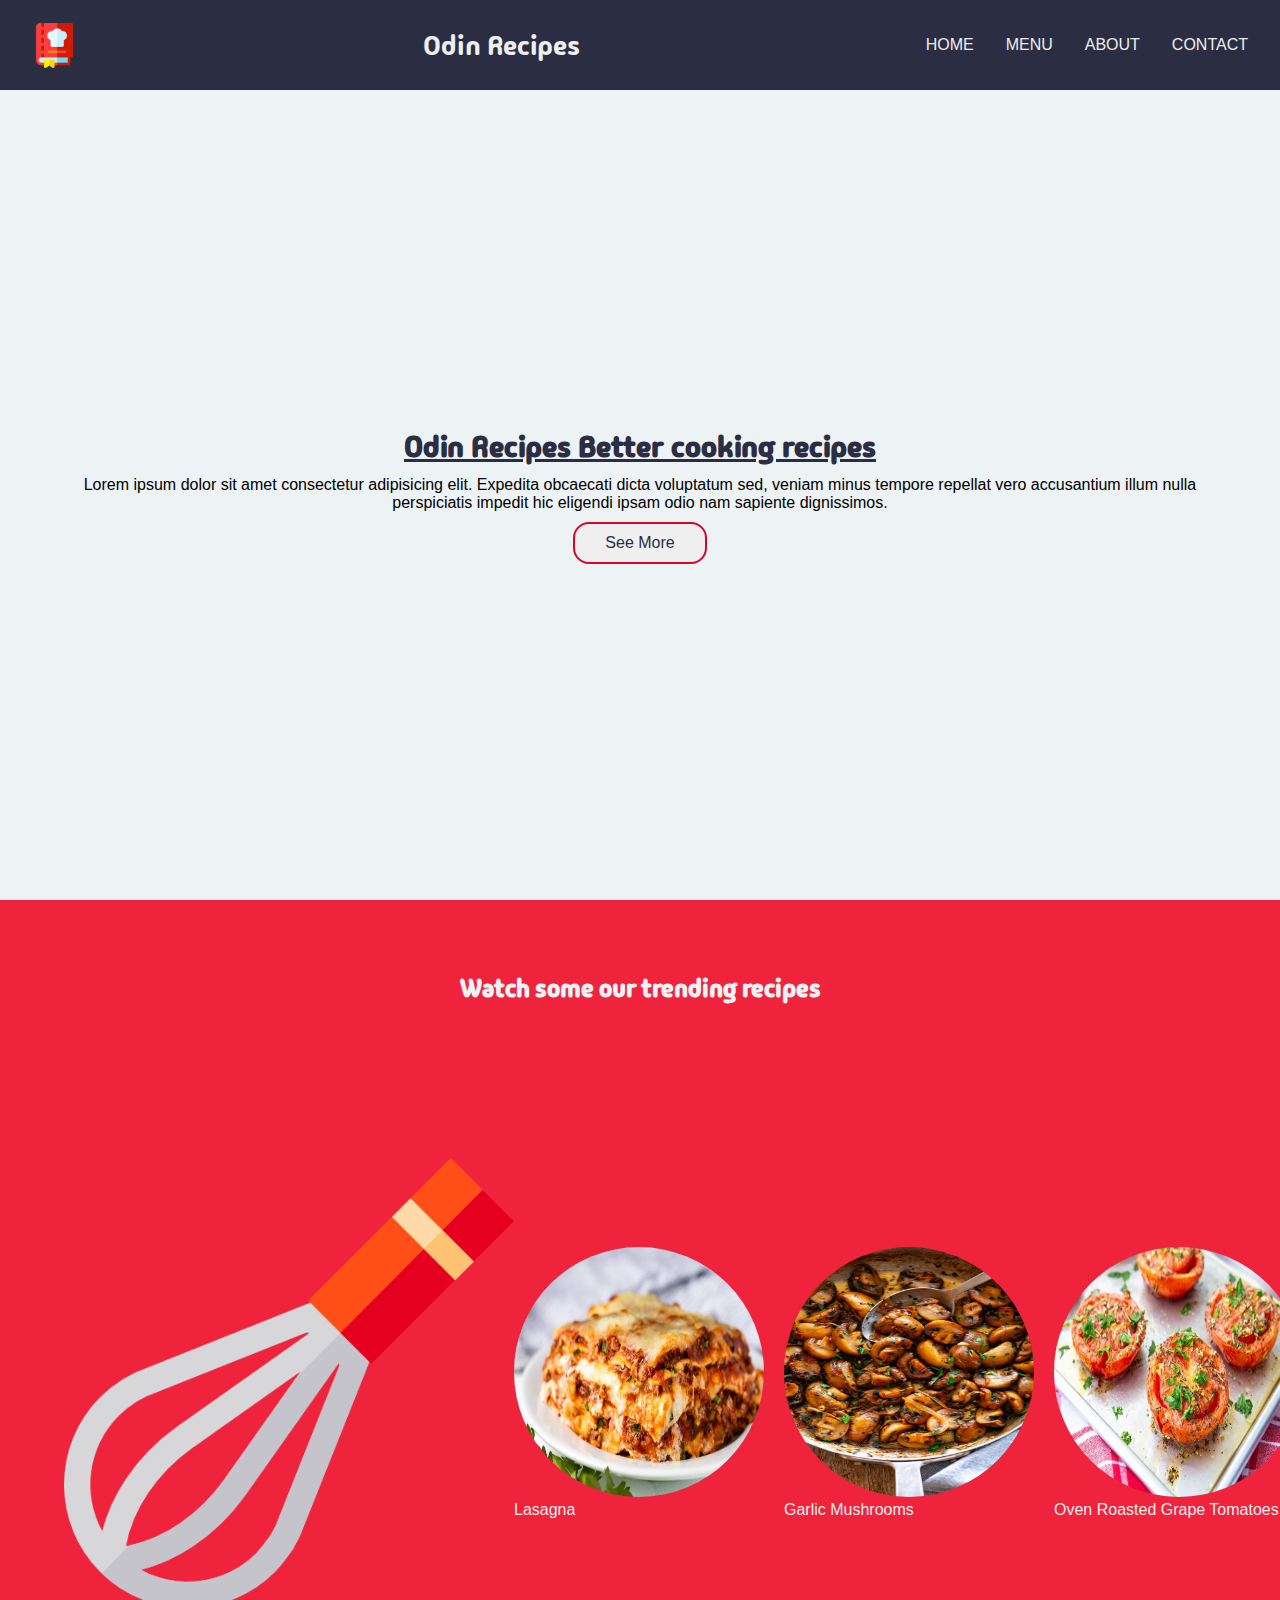
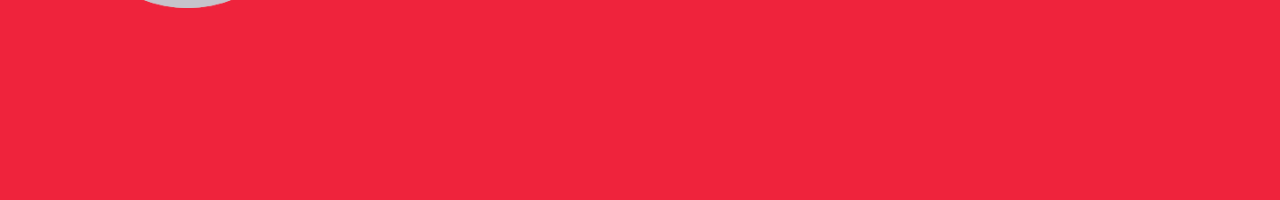
<file: index.html>
<!DOCTYPE html>
<html lang="en">
   <head>
      <meta charset="UTF-8">
      <meta name="viewport" content="width=device-width, initial-scale=1.0">
      <title>odin recipes</title>
      <link rel="preconnect" href="https://fonts.googleapis.com">
      <link rel="preconnect" href="https://fonts.gstatic.com" crossorigin>
      <link href="https://fonts.googleapis.com/css2?family=Madimi+One&display=swap" rel="stylesheet">
      <link rel="icon" type="image/png" href="icons/whisk.png"/>
      <link rel="stylesheet" href="css/styles.css">
   </head>
   <body>
      <div id="header">
         <img id="logo" src="icons/recipe.png" alt="odin-recipe-logo">
         <span class="title">Odin Recipes</span>

         <ul id="navbar">
            <li><a href="#">HOME</a></li>
            <li><a href="#">MENU</a></li>
            <li><a href="#">ABOUT</a></li>
            <li><a href="#">CONTACT</a></li>
         </ul>

      </div>

      <div id="main-section">
         <h1>Odin Recipes Better cooking recipes</h1>
         <p>Lorem ipsum dolor sit amet consectetur 
            adipisicing elit. Expedita obcaecati dicta 
            voluptatum sed, veniam minus tempore 
            repellat vero accusantium illum nulla 
            perspiciatis impedit hic eligendi ipsam 
            odio nam sapiente dignissimos.
         </p>
         <a href="#recipe-section">
            <button class="anchor-btn">See More</button>
         </a>
      </div>

      <!--recipes section-->
      <div id="recipe-section">
         <h3 class="recipe-title">Watch some our trending recipes</h3>
         <div id="recipes-container">
            <div id="recipes-contents">
               <div class="content">
                  <a href="./recipes/lasagna.html">
                     <img src="images/lasagna.jpg" alt="lasagna image">
                  </a>
                  <p class="description-name">Lasagna</p>
                  
               </div>
   
               <div class="content">
                  <a href="./recipes/garlic-mushroom.html">
                     <img src="images/garlic-mushrooms.jpg" alt="garlic-mushroom">
                  </a>
                  <p class="description-name">Garlic Mushrooms</p>
   
               </div>
   
               <div class="content">
                  <a href="./recipes/oven-roasted-grape-tomatoes.html">
                     <img src="./images/oven.jpg" alt="oven-roasted-grape-tomatoes">
                  </a>
                  <p class="description-name">Oven Roasted Grape Tomatoes</p>
                  
               </div>

            </div>
            <!--cover picture-->
            <img id="whisk-icon" src="icons/whisk.png" alt="whisk.picture">
            
         </div>

         
      </div>


      
   
   </body>
</html>
</file>
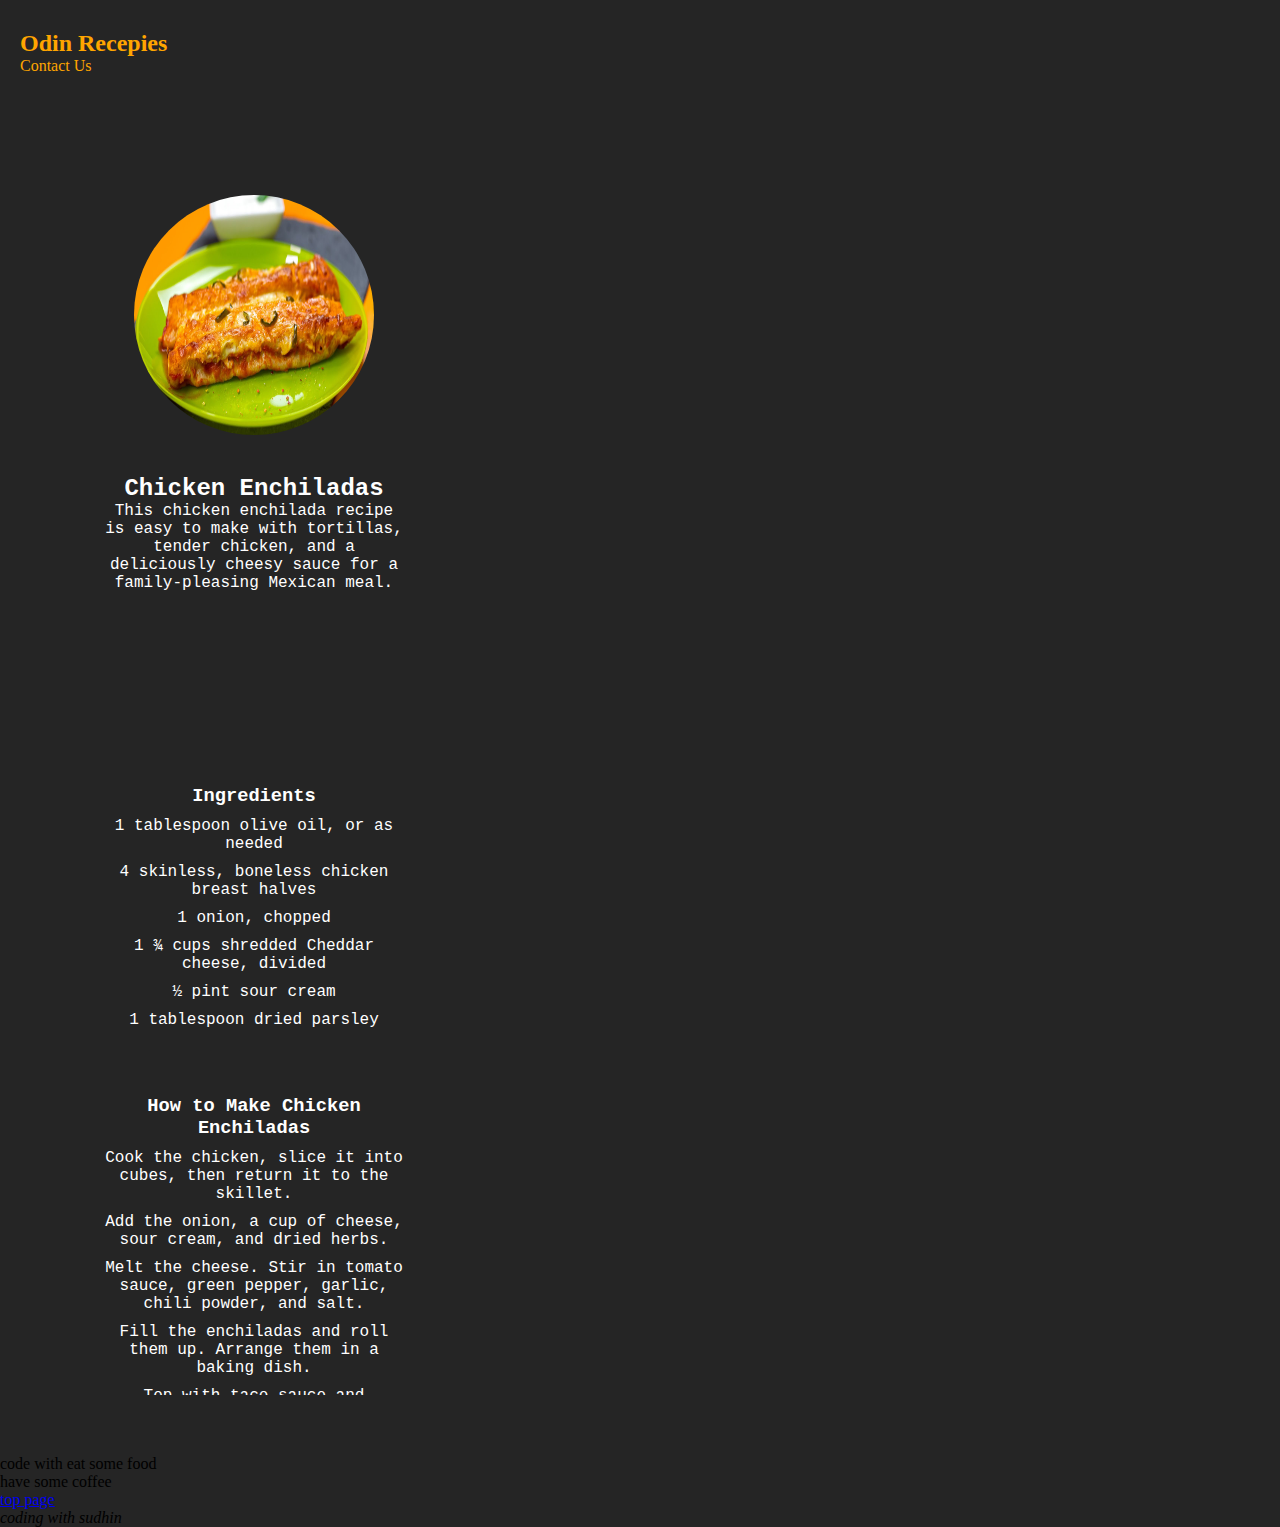
<file: recipes/enchiladas.html>
<!DOCTYPE html>
<html lang="en">
    <head>
        <meta charset="UTF-8">
        <meta name="viewport" content="width=device-width, initial-scale=1.0">
        <title>Chicken Enchiladas</title>
        <link rel="stylesheet" href="../css/style1.css">
    </head>

    <body>
        <header>
            <div class="header-sec">
                <a href="../index.html">
                    <h2 id="logo">Odin Recepies</h2>
                </a>
                <a href="#end">
                    Contact Us
                </a>
            </div>
            
        </header>
        <main>
            
            <div class="main-section">

                <section id="dp-logo">
                    <img src="../images/enchi.jpg" alt="chicken Enchiladas">
                </section>
    
                <section>
                    <h2><span>Chicken Enchiladas</span></h2>
                    <p>This chicken enchilada recipe is 
                    easy to make with tortillas, tender chicken, and a 
                    deliciously cheesy sauce for a family-pleasing Mexican 
                    meal.</p>
                </section>
                <section>
                    <h3>Ingredients</h3>
                    <ul>
                        <li>1 tablespoon olive oil, or as needed
                        </li>
                        <li>4 skinless, boneless chicken breast halves
                        </li>
                        <li>1 onion, chopped
                        </li>
                        <li>1 ¾ cups shredded Cheddar cheese, divided
                        </li>
                        <li>½ pint sour cream
                        </li>
                        <li>1 tablespoon dried parsley
                        </li>
                    </ul>
                </section>
    
                <section>
                    <h3>How to Make Chicken Enchiladas</h3>
                    <ol>
                        <li>Cook the chicken, slice it into 
                            cubes, then return it to the 
                            skillet. 
                        </li>
                        <li>
                            Add the onion, a cup of cheese, sour cream, 
                            and dried herbs. 
                        </li>
                        <li>
                            Melt the cheese. Stir in tomato sauce, 
                            green pepper, 
                            garlic, chili powder, and salt.
                        </li>
                        <li>
                            Fill the enchiladas and roll 
                            them up. Arrange them in a baking 
                            dish. 
                        </li>
                        <li>
                            Top with taco sauce and remaining cheese. 
                            Bake until the cheese is melted.
                        </li>
                    </ol>
                </section>
            </div>
            

        </main>  
        <footer>
            <p>code with eat some food</p>
            <p>have some coffee</p>
            <a href="#logo">top page</a>
        </footer>  
        
        <div id="end"><address>
            coding with sudhin
        </address></div>
    </body>
</html>
</file>
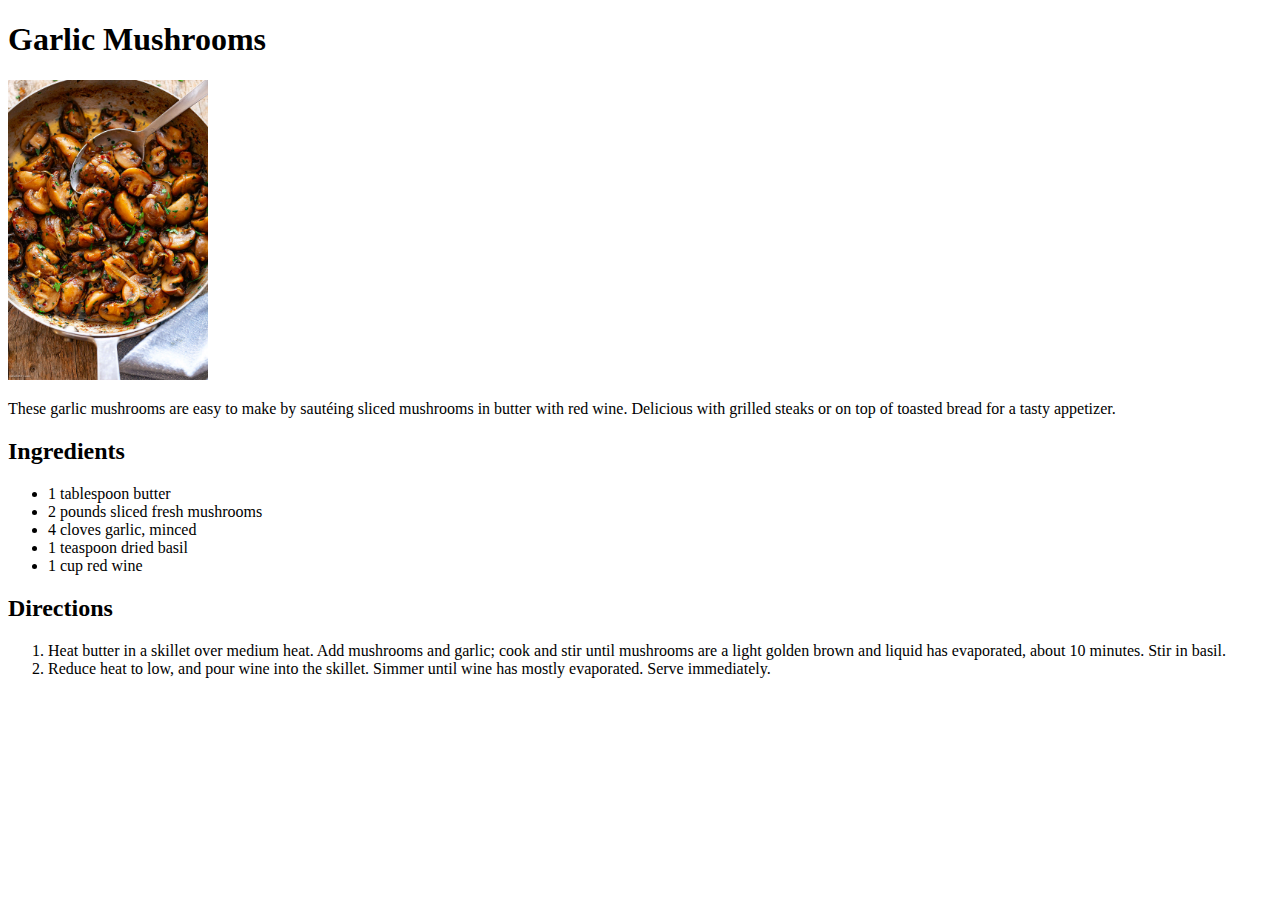
<file: recipes/garlic-mushroom.html>
<!DOCTYPE html>
<html lang="en">
   <head>
      <meta charset="UTF-8">
      <title>Garlic mushrooms</title>
   </head>
   <body>
      <h1>Garlic Mushrooms</h1>
      <img 
         src="../images/garlic-mushrooms.jpg"
         alt="garlic-mushrooms picture"
         height="300">

      <!--Description-->
      <p>
         These garlic mushrooms are easy to make by 
         sautéing sliced mushrooms in butter with red 
         wine. Delicious with grilled steaks or on 
         top of toasted bread for a tasty appetizer.
      </p>

      <!--Ingredients-->
      <h2>Ingredients</h2>
      <ul>
         <li>1 tablespoon butter</li>
         <li>2 pounds sliced fresh mushrooms</li>
         <li>4 cloves garlic, minced</li>
         <li>1 teaspoon dried basil</li>
         <li>1 cup red wine</li>
      </ul>

      <!--set up-->
      <h2>Directions</h2>
      <ol>
         <li>
            Heat butter in a skillet over medium heat. 
            Add mushrooms and garlic; cook and stir 
            until mushrooms are a light golden brown and 
            liquid has evaporated, about 10 minutes. 
            Stir in basil.
         </li>
         <li>
            Reduce heat to low, and pour wine into the skillet. 
            Simmer until wine has mostly evaporated. 
            Serve immediately.
         </li>
      </ol>

   </body>
</html>
</file>
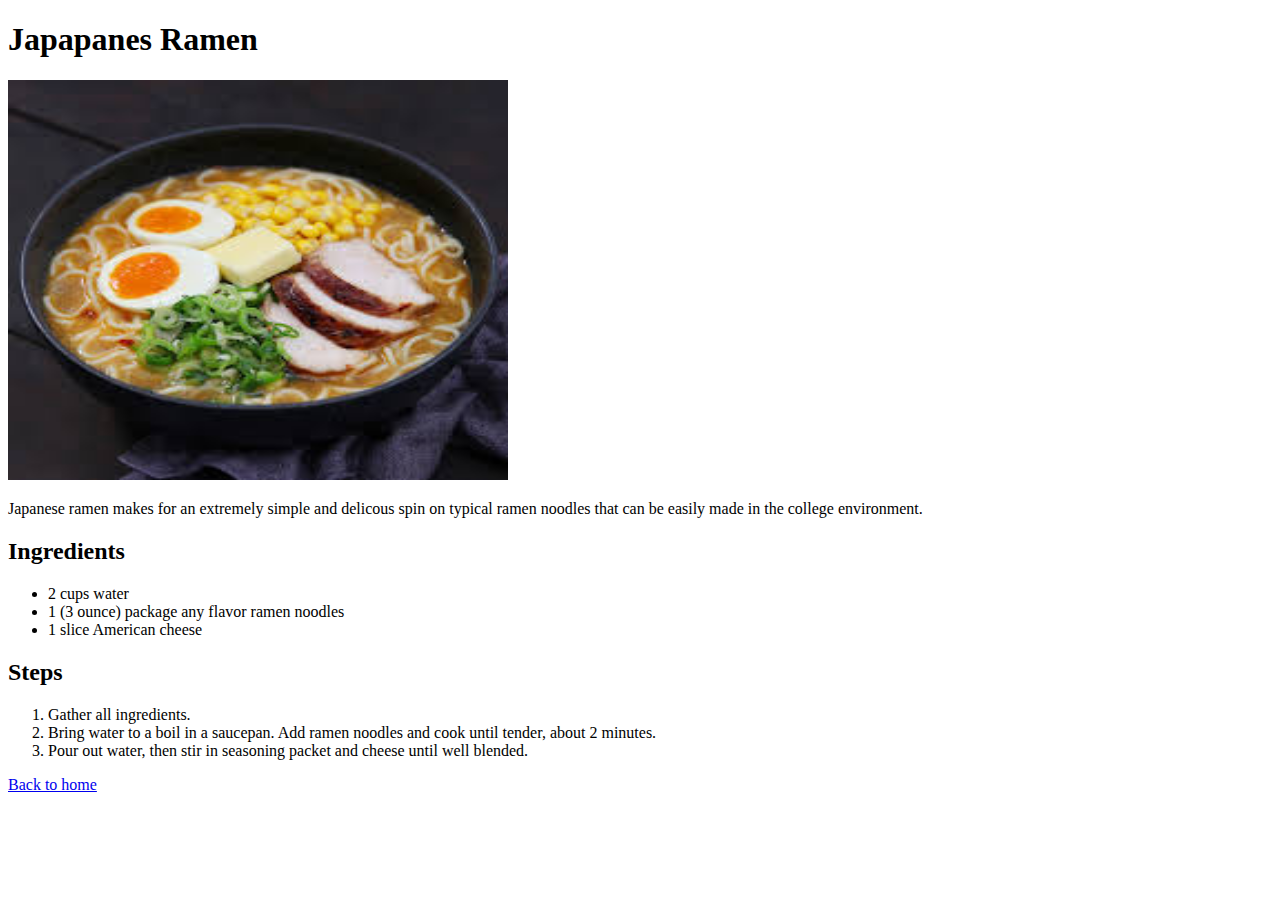
<file: recipes/japanese_ramen.html>
<!DOCTYPE html>
<html lang="en">
<head>
  <meta charset="UTF-8">
  <meta name="viewport" content="width=device-width, initial-scale=1.0">
  <title>Japanese Ramen Recipe</title>
</head>
<body>
  <h1>Japapanes Ramen</h1>

  <img 
    src="../images/japanese_ramen.jpg" 
    alt="japanese ramen picture"
    width="500"
    height="400"
  >

  <p>Japanese ramen makes for an extremely simple and delicous spin on typical ramen noodles that can be easily made in the college environment.</p>

  <h2>Ingredients</h2>
  <ul>
    <li>2 cups water</li>
    <li>1 (3 ounce) package any flavor ramen noodles</li>
    <li>1 slice American cheese</li>
  </ul>

  <h2>Steps</h2>
  <ol>
    <li>Gather all ingredients.</li>
    <li>
      Bring water to a boil in a saucepan. Add ramen noodles and cook until tender, about 2 minutes.
    </li>
    <li>
      Pour out water, then stir in seasoning packet and cheese until well blended.
    </li>
  </ol>
  <a href="../index.html">Back to home</a>
</body>
</html>
</file>
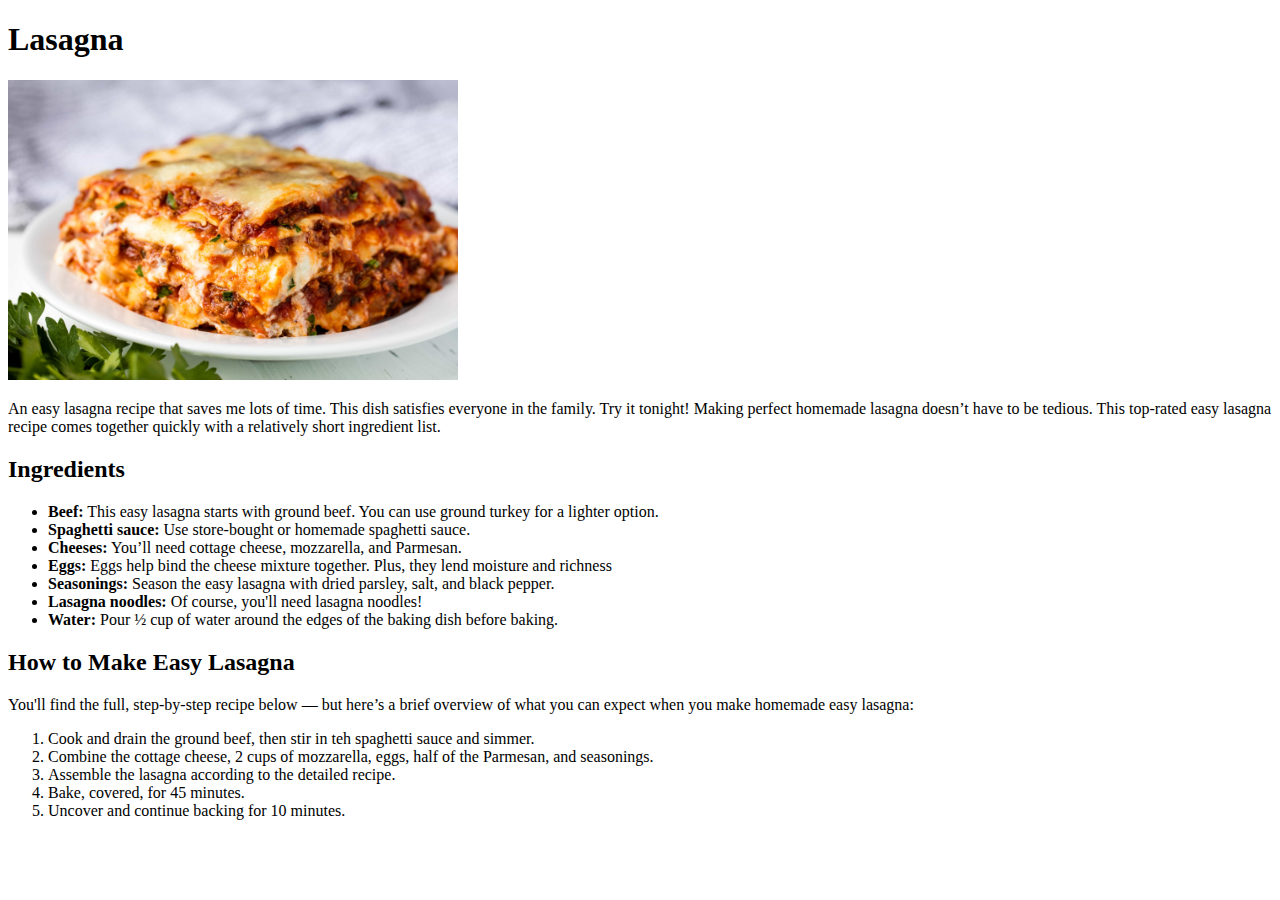
<file: recipes/lasagna.html>
<!DOCTYPE html>
<html lang="en">
   <head>
      <meta charset="UTF-8">
      <title>lasagna recipe page</title>
   </head>
   <body>
      <h1>Lasagna</h1>
      <img 
         src="../images/lasagna.jpg" 
         alt="easy-lasagna"
         height="300">

      <!--description-->
      <p>
         An easy lasagna recipe that saves 
         me lots of time. This dish satisfies 
         everyone in the family. Try it tonight!
         Making perfect homemade lasagna doesn’t 
         have to be tedious. This top-rated easy 
         lasagna recipe comes together quickly with 
         a relatively short ingredient list. 
      </p>

      <!--recipe ingredients-->
      <h2>Ingredients</h2>
      <ul>
         <li>
            <strong>Beef:</strong> This easy lasagna starts with 
            ground beef. You can use ground turkey 
            for a lighter option. 
         </li>
         <li>
            <strong>Spaghetti sauce:</strong> Use store-bought
            or homemade spaghetti sauce. 
         </li>
         <li>
            <strong>Cheeses:</strong> You’ll 
            need cottage cheese, mozzarella, and Parmesan. 
         </li>
         <li>
            <strong>Eggs:</strong> Eggs help bind the 
            cheese mixture together. Plus, they lend 
            moisture and richness
         </li>
         <li>
            <strong>Seasonings:</strong> Season the easy lasagna 
            with dried parsley, salt, and black pepper.
         </li>
         <li>
            <strong>Lasagna noodles:</strong> Of course, 
            you'll need lasagna noodles!
         </li>
         <li>
            <strong>Water:</strong> Pour ½ cup of water around 
            the edges of the baking dish before baking.
         </li>

         
         

      </ul>
      <!--Steps heading-->
      <h2>How to Make Easy Lasagna</h2>
      <p>
         You'll find the full, step-by-step 
         recipe below — but here’s a brief overview of 
         what you can expect when you make homemade easy lasagna: 
      </p>
      <ol>
         <li>
            Cook and drain the ground beef, then stir
            in teh spaghetti sauce and simmer.
         </li>
         <li>
            Combine the cottage cheese, 2 cups of mozzarella, 
            eggs, half of the Parmesan, and seasonings.
         </li>
         <li>
            Assemble the lasagna according to the detailed recipe.
         </li>
         <li>Bake, covered, for 45 minutes.</li>
         <li>Uncover and continue backing for 10 minutes.</li>
      </ol>
   </body>
</html>
</file>
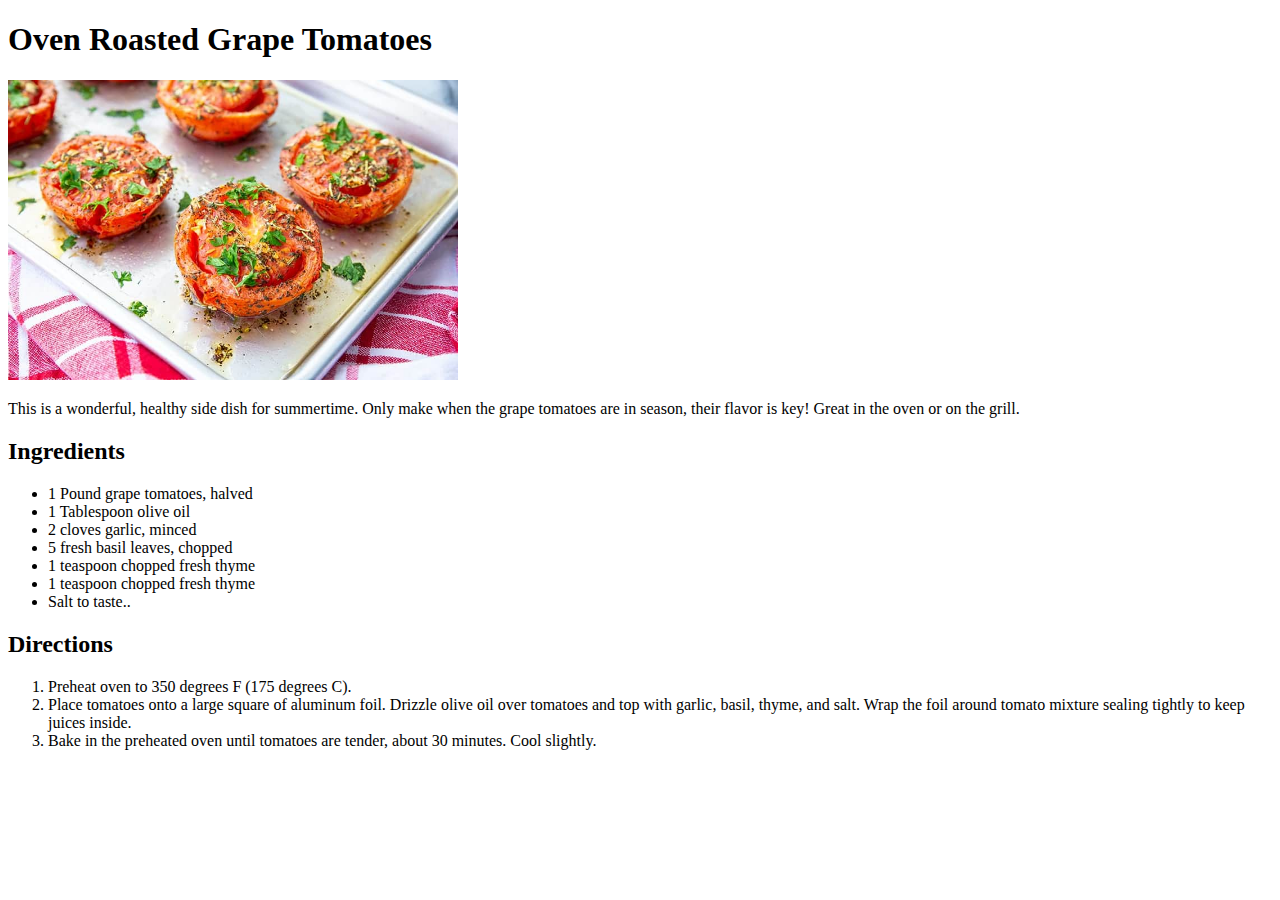
<file: recipes/oven-roasted-grape-tomatoes.html>
<!DOCTYPE html>
<html lang="en">
   <head>
      <meta charset="UTF-8">
      <title>Oven Roasted Grape Tomatoes</title>
   </head>
   <body>
      <h1>Oven Roasted Grape Tomatoes</h1>
      <img 
         src="../images/oven.jpg" 
         alt="oven roasted grape tomatoes picture"
         height="300"
      >

      <!--Description-->
      <p>
         This is a wonderful, healthy side dish for 
         summertime. Only make when the grape 
         tomatoes are in season, their flavor is key! 
         Great in the oven or on the grill.
      </p>

      <!--Ingredients heading-->
      <h2>Ingredients</h2>
      <ul>
         <li>1 Pound grape tomatoes, halved</li>
         <li>1 Tablespoon olive oil</li>
         <li>2 cloves garlic, minced</li>
         <li>5 fresh basil leaves, chopped</li>
         <li>1 teaspoon chopped fresh thyme</li>
         <li>1 teaspoon chopped fresh thyme</li>
         <li>Salt to taste..</li>
      </ul>

      <!--Direction-->
      <h2>Directions</h2>
      <ol>
         <li>Preheat oven to 350 degrees F (175 degrees C).</li>
         <li>
            Place tomatoes onto a large square of aluminum 
            foil. Drizzle olive oil over tomatoes and top 
            with garlic, basil, thyme, and salt. Wrap the 
            foil around tomato mixture sealing tightly to 
            keep juices inside.
         </li>
         <li>
            Bake in the preheated oven until tomatoes are tender, 
            about 30 minutes. Cool slightly.
         </li>
      </ol>
   </body>
</html>
</file>
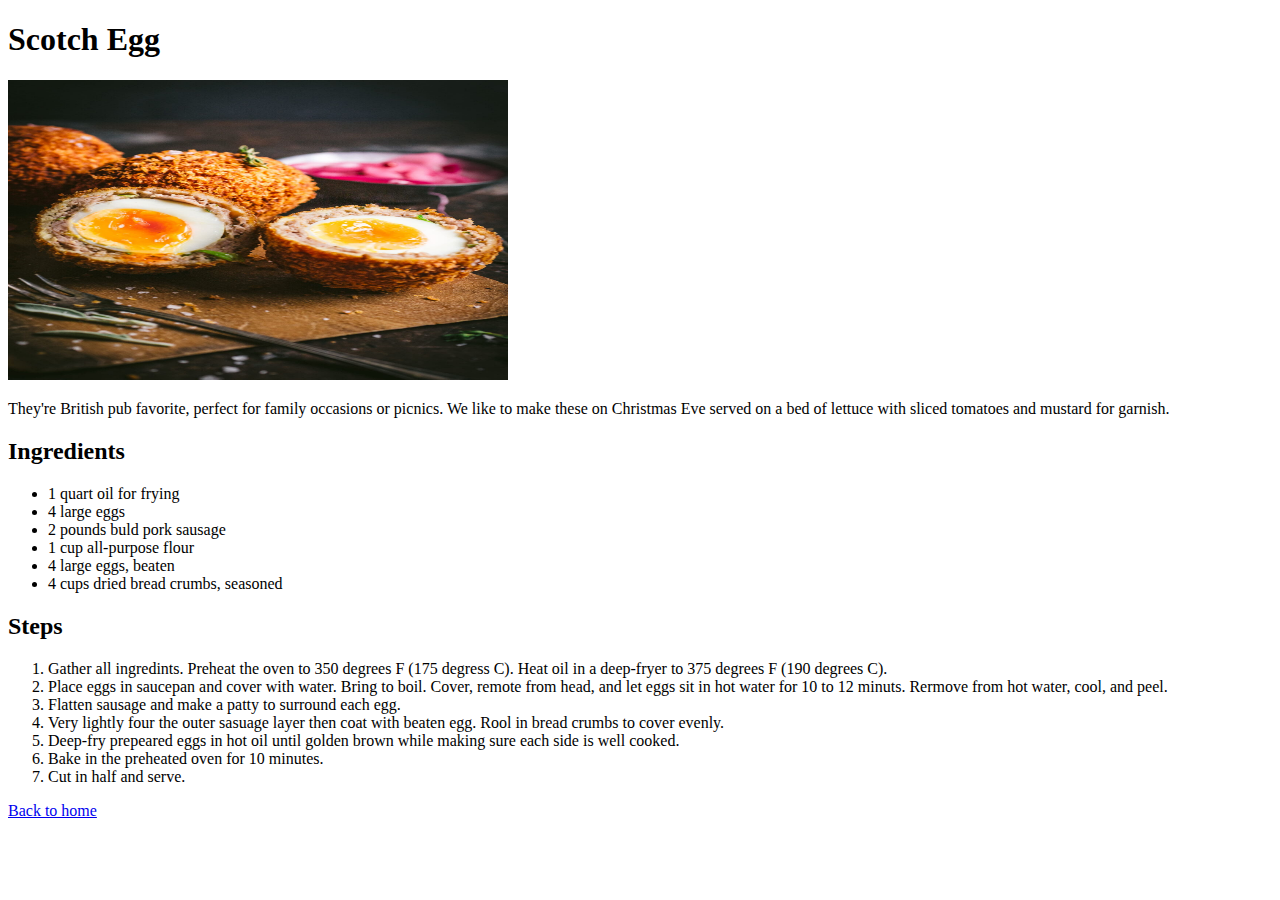
<file: recipes/scotch_egg.html>
<!DOCTYPE html>
<html lang="en">
<head>
  <meta charset="UTF-8">
  <meta name="viewport" content="width=device-width, initial-scale=1.0">
  <title>Scotch Egg Recipe</title>
</head>
<body>
  <h1>Scotch Egg</h1>

  <img 
    src="../images/scotch-egg.jpg" 
    alt="Scotch egg picture"
    width="500"
    height="300">

  <!--description-->
  <p>They're British pub favorite, perfect for family occasions or picnics. We like to make these on Christmas Eve served on a bed of lettuce with sliced tomatoes and mustard for garnish.</p>

  <h2>Ingredients</h2>
  <ul>
    <li>1 quart oil for frying</li>
    <li>4 large eggs</li>
    <li>2 pounds buld pork sausage</li>
    <li>1 cup all-purpose flour</li>
    <li>4 large eggs, beaten</li>
    <li>4 cups dried bread crumbs, seasoned</li>
  </ul>

  <h2>Steps</h2>
  <ol>
    <li>Gather all ingredints. Preheat the oven to 350 degrees F (175 degress C). Heat oil in a deep-fryer to 375 degrees F (190 degrees C).</li>
    <li>
      Place eggs in saucepan and cover with water. Bring to boil. Cover, remote from head, and let 
      eggs sit in hot water for 10 to 12 minuts. Rermove from hot water, cool, and peel.
    </li>
    <li>
      Flatten sausage and make a patty to surround each egg.
    </li>

    <li>
      Very lightly four the outer sasuage layer then coat with beaten egg.
      Rool in bread crumbs to cover evenly.
    </li>
    <li>
      Deep-fry prepeared eggs in hot oil until golden brown while making sure each side is well cooked.
    </li>
    <li>
      Bake in the preheated oven for 10 minutes.
    </li>
    <li>
      Cut in half and serve.
    </li>
  </ol>

  <a href="../index.html">Back to home</a>

</body>
</html>
</file>
<file: css/styles.css>
/* fonts */
* {
   margin: 0;
   padding: 0;
   box-sizing: border-box;
   scroll-behavior: smooth;
}

body {
   font-family: Poppins, sans-serif;
   width: 100%;
}


#header {
   width: 100%;
   height: 10vh;
   background-color: #2b2d42;
   display: flex;
   justify-content: space-between;
   align-items: center;
   padding: 1em 2em;
}

#logo {
   width: 45px;
   height: auto;
   cursor: pointer;
}

#logo:hover {
   transform: rotate(30deg);
}

.title {
   font-family: 'Madimi One', sans-serif;
   font-size: 28px;
   color: #eee;
}

#navbar {
   display: flex;
   align-items: center;
   gap: 2em;
}

#navbar li {
   list-style: none;
}

#navbar li a:hover {
   color: #6b6f70;
}

#navbar li a {
   text-decoration: none;
   color: #eee;
   font-family: Poppins, sans-serif;
}

#main-section {
   width: 100%;
   height: 90vh;
   background-color: #edf2f4;
   display: flex;
   flex-direction: column;
   align-items: center;
   justify-content: center;
}

#main-section p {
   text-align: center;
   margin: 10px 5em;
}

#main-section h1 {
   font-family: 'Madimi One', Impact;
   font-size: 30px;
   color: #2b2d42;
   text-decoration: underline;
}

.main-section p {
   color: #2b2d42;
   line-height: 30;
}

.anchor-btn {
   padding: 10px 30px;
   border: 2px solid #d90429;
   font-size: 16px;
   color: #2b2d42;
   border-radius: 1em;
   cursor: pointer;
}

.anchor-btn:hover {
   background-color: #d90429;
   color: #eee;
}

/* recipe-section */
#recipe-section {
   width: 100%;
   height: 100vh;
   padding: 4.5em 3em;
   background-color: #ef233c;
}

.recipe-title {
   color: #edf2f4;
   font-size: 25px;
   text-align: center;
   font-family: 'Madimi One', sans-serif;
}

#recipes-container {
   padding: 1em;
   width: 100%;
   height: 100%;
   display: flex;
   justify-content: space-around;
   align-items: center;
}

#recipes-contents {
   width: 100%;
   height: 100%;
   display: flex;
   justify-content: center;
   align-items: center;
   order: 1;
   gap: 20px
}

#recipes-container #whisk-icon{ 
   width: 500px;
   height: 450px;
}

a img {
   width: 250px;
   height: 250px;
   border-radius: 50%;
}

.description-name {
   color: #eee
}
</file>
<file: css/style1.css>
* {
    margin: 0;
    padding: 0;
    box-sizing: border-box;
    scroll-behavior: smooth;
}

body {
    background-color: #252525;
}

header {
    width: 100%;
    background-color: #252525;
    color: rgb(231, 154, 10);
    display: flex;
    flex-direction: row;
    flex-wrap: wrap;
    justify-content: space-between;
    align-items: center;
    padding: 30px 10px 30px 20px
}

header a {
    color: orange;
    text-decoration: none;
}

body h1 {
    text-align: center;
    color: orange;
    text-transform: uppercase;
}

main {
    width: 90%;
    margin: 20px auto;
    display: flex;
    flex-wrap: wrap;
    align-items: center;
    padding: 30px 40px;
    gap: 30px;
}

#dp-logo {
    display: flex;
    justify-content: center;
    align-items: center;
}

main section img {
    width: 80%;
    height: 80%;
    border-radius: 50%;
}

section {
    width: 300px;
    height: 300px;
    overflow: auto;
    object-fit: cover;
    color: white;
    font-family: 'Courier New', Courier, monospace;
    margin: 10px auto;
    border-radius: 10px;
    text-align: center;

}


ol li, ul li {
    margin: 10px 0
}
</file>
